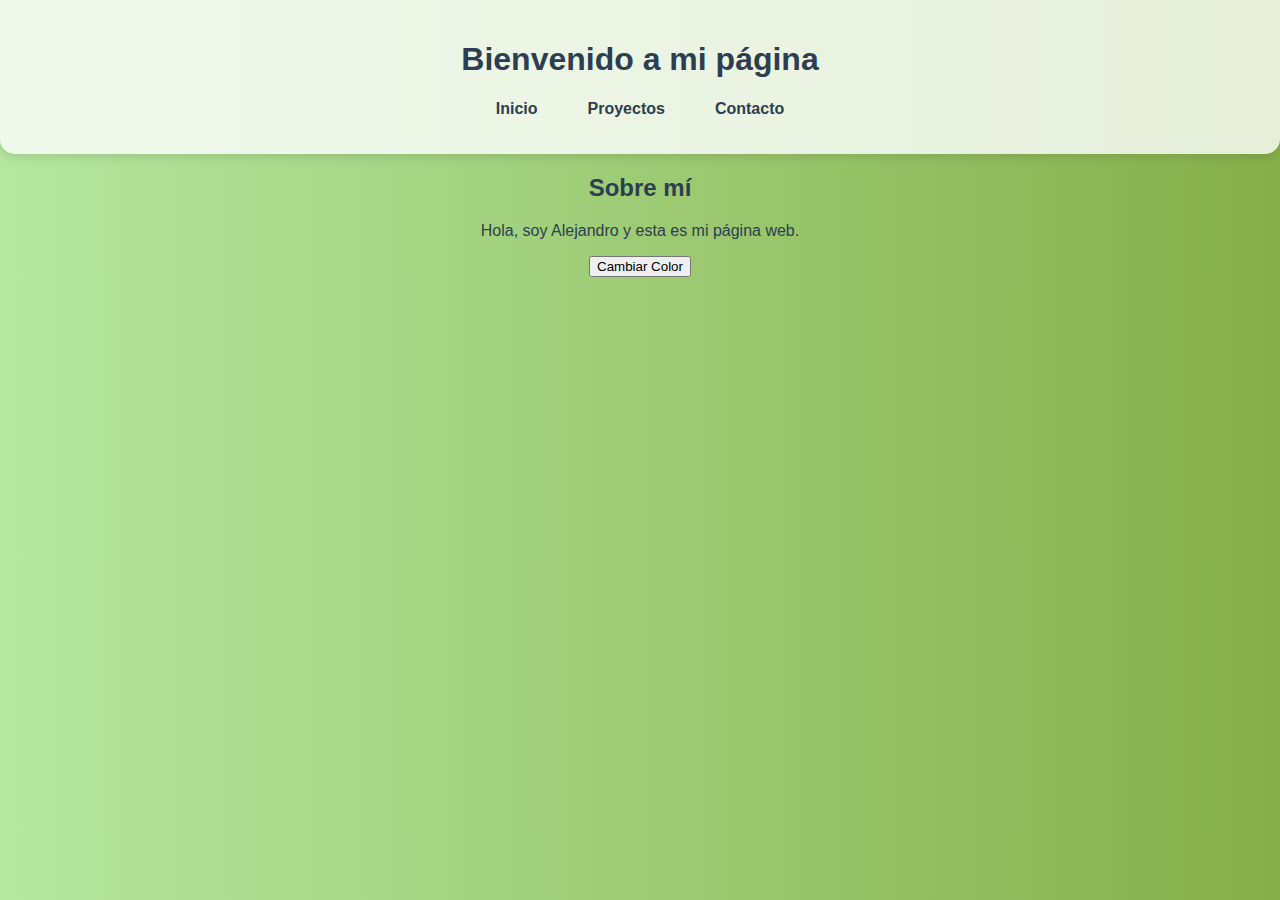
<file: index.html>
<!DOCTYPE html>
<html lang="es">
<head>
    <meta charset="UTF-8">
    <meta name="viewport" content="width=device-width, initial-scale=1.0">
    <title>Alejandro - Inicio</title>
    <link rel="stylesheet" href="styles.css">
    <script defer src="script.js"></script>
</head>
<body>
    <header>
        <h1>Bienvenido a mi página</h1>
        <nav>
            <ul>
                <li><a href="index.html">Inicio</a></li>
                <li><a href="proyectos.html">Proyectos</a></li>
                <li><a href="contacto.html">Contacto</a></li>
            </ul>
        </nav>
    </header>
    <main class="home">
        <section class="intro">
            <h2>Sobre mí</h2>
            <p>Hola, soy Alejandro y esta es mi página web.</p>
            <button id="colorButton">Cambiar Color</button>
        </section>
    </main>
</body>
</html>
</file>
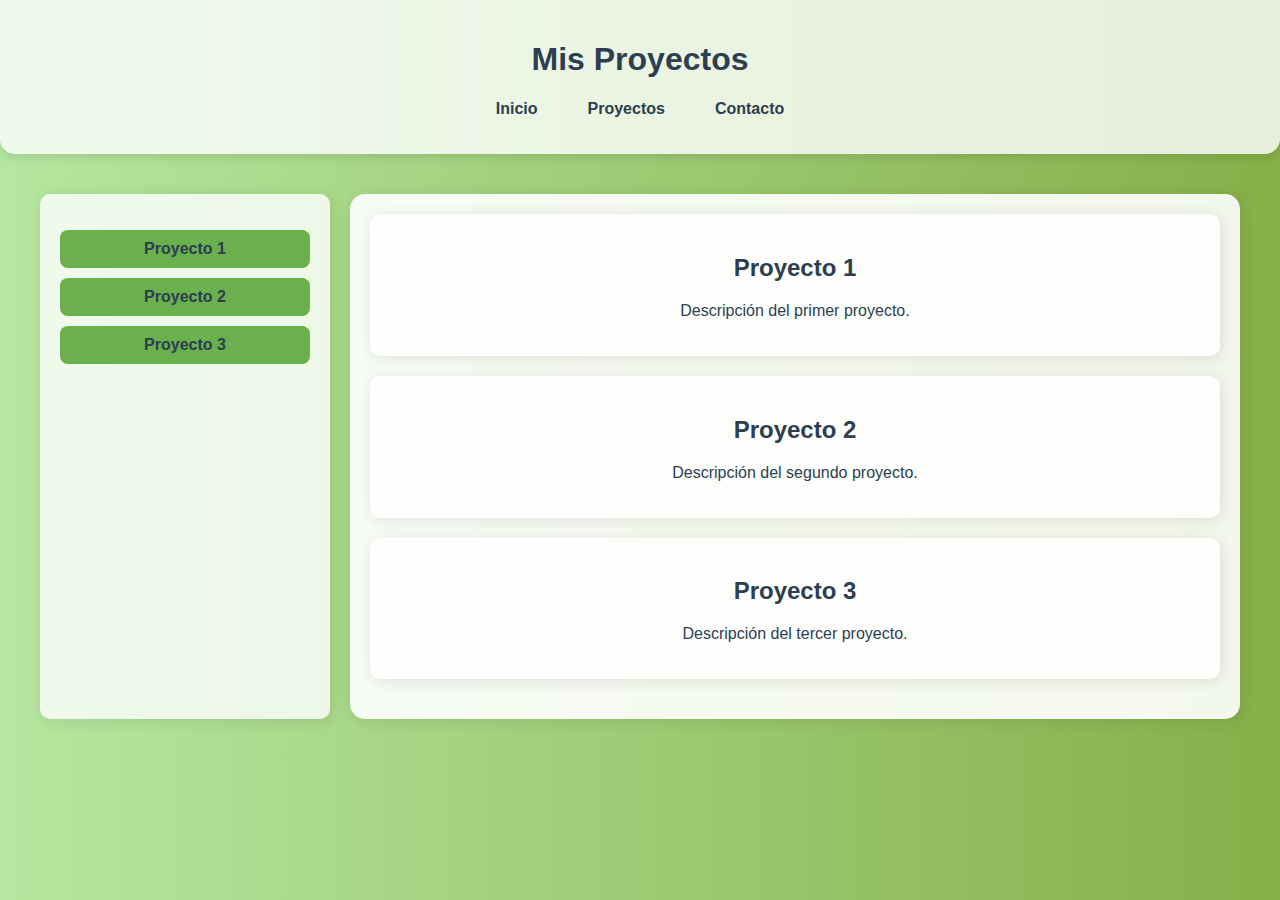
<file: proyectos.html>
<!DOCTYPE html>
<html lang="es">
<head>
    <meta charset="UTF-8">
    <meta name="viewport" content="width=device-width, initial-scale=1.0">
    <title>Alejandro - Proyectos</title>
    <link rel="stylesheet" href="styles.css">
</head>
<body>
    <header>
        <h1>Mis Proyectos</h1>
        <nav>
            <ul>
                <li><a href="index.html">Inicio</a></li>
                <li><a href="proyectos.html">Proyectos</a></li>
                <li><a href="contacto.html">Contacto</a></li>
            </ul>
        </nav>
    </header>
    <div class="container">
        <aside class="sidebar">
            <ul>
                <li><a href="#proyecto1">Proyecto 1</a></li>
                <li><a href="#proyecto2">Proyecto 2</a></li>
                <li><a href="#proyecto3">Proyecto 3</a></li>
            </ul>
        </aside>
        <main class="content">
            <section id="proyecto1" class="project">
                <h2>Proyecto 1</h2>
                <p>Descripción del primer proyecto.</p>
            </section>
            <section id="proyecto2" class="project">
                <h2>Proyecto 2</h2>
                <p>Descripción del segundo proyecto.</p>
            </section>
            <section id="proyecto3" class="project">
                <h2>Proyecto 3</h2>
                <p>Descripción del tercer proyecto.</p>
            </section>
        </main>
    </div>
</body>
</html>
</file>
<file: styles.css>
body {
    font-family: 'Poppins', sans-serif;
    background: linear-gradient(to right, #b5e7a0, #86af49);
    color: #2c3e50;
    text-align: center;
    transition: all 0.5s ease;
    margin: 0;
    padding: 0;
}

header {
    background: rgba(255, 255, 255, 0.8);
    padding: 20px;
    box-shadow: 0px 4px 10px rgba(0, 0, 0, 0.1);
    border-radius: 0 0 15px 15px;
}

nav ul {
    list-style: none;
    padding: 0;
    display: flex;
    justify-content: center;
    gap: 20px;
}

nav ul li {
    display: inline;
}

nav a {
    text-decoration: none;
    color: #2c3e50;
    font-weight: bold;
    padding: 10px 15px;
    border-radius: 8px;
    transition: all 0.3s ease;
}

nav a:hover {
    background-color: #6ab04c;
    color: white;
    transform: scale(1.1);
}

.container {
    display: flex;
    max-width: 1200px;
    margin: 40px auto;
}

.sidebar {
    width: 250px;
    background: rgba(255, 255, 255, 0.8);
    padding: 20px;
    border-radius: 10px;
    box-shadow: 2px 2px 15px rgba(0, 0, 0, 0.1);
}

.sidebar ul {
    list-style: none;
    padding: 0;
}

.sidebar ul li {
    margin-bottom: 10px;
}

.sidebar a {
    text-decoration: none;
    color: #2c3e50;
    font-weight: bold;
    display: block;
    padding: 10px;
    background: #6ab04c;
    border-radius: 8px;
    text-align: center;
    transition: all 0.3s ease;
}

.sidebar a:hover {
    background: #4a7c30;
    color: white;
    transform: scale(1.05);
}

.content {
    flex: 1;
    padding: 20px;
    background: rgba(255, 255, 255, 0.9);
    border-radius: 15px;
    box-shadow: 2px 2px 15px rgba(0, 0, 0, 0.1);
    margin-left: 20px;
    transition: all 0.3s ease;
}

.project {
    margin-bottom: 20px;
    padding: 20px;
    background: rgba(255, 255, 255, 0.8);
    border-radius: 10px;
    box-shadow: 2px 2px 15px rgba(0, 0, 0, 0.1);
    transition: transform 0.3s ease;
}

.project:hover {
    transform: scale(1.02);
}
</file>
